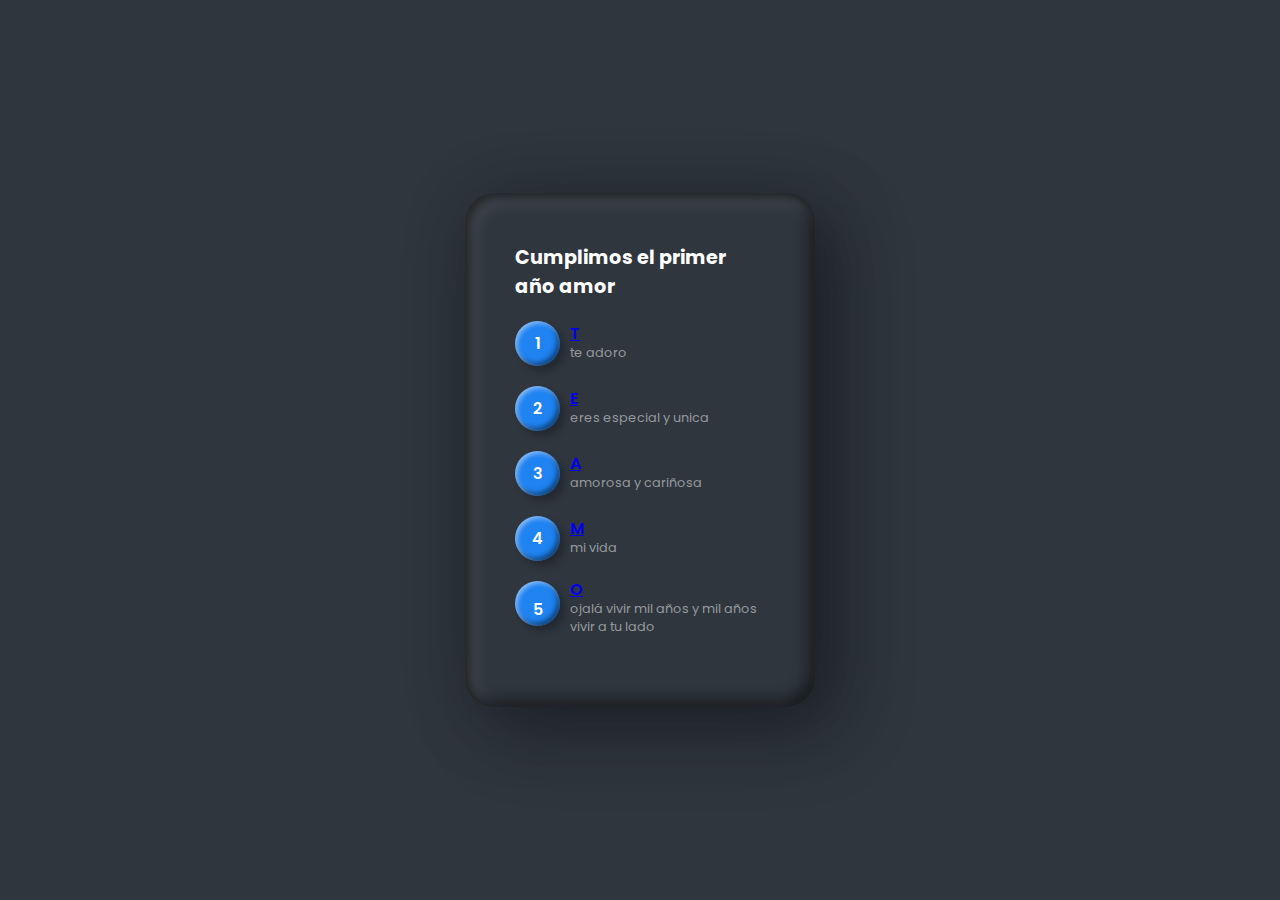
<file: index.html>
<!DOCTYPE html>
<html lang="en">
<head>
  <meta charset="UTF-8">
  <meta name="viewport" content="width=device-width, initial-scale=1.0">
  <title>YA UN AÑO</title>
  <link rel="stylesheet" href="style.css">
</head>
<body>
  <div class="container">
    <div class="list">
      <h3>Cumplimos el primer año amor</h3>
      <div class="list-item">
        <div class="rank"><span>1</span></div>
        <div class="name">
          <h4><a href="amor.html">T</a></h4>
          <p>te adoro</p>
        </div>
      </div>
      <div class="list-item">
        <div class="rank"><span>2</span></div>
        <div class="name">
          <h4><a href="e.html">E</a></h4>
          <p>eres especial y unica</p>
        </div>
      </div>
      <div class="list-item">
        <div class="rank"><span>3</span></div>
        <div class="name">
          <h4><a href="a.html">A</a></h4>
          <p>amorosa y cariñosa</p>
        </div>
      </div>
      <div class="list-item">
        <div class="rank"><span>4</span></div>
        <div class="name">
          <h4><a href="m.html">M</a></h4>
          <p>mi vida</p>
        </div>
      </div>
      <div class="list-item">
        <div class="rank"><span>5</span></div>
        <div class="name">
          <h4><a href="o.html">O</a></h4>
          <p>ojalá vivir mil años y mil años vivir a tu lado</p>
        </div>
      </div>
      
    </div>
  </div>
</body>
</html>
</file>
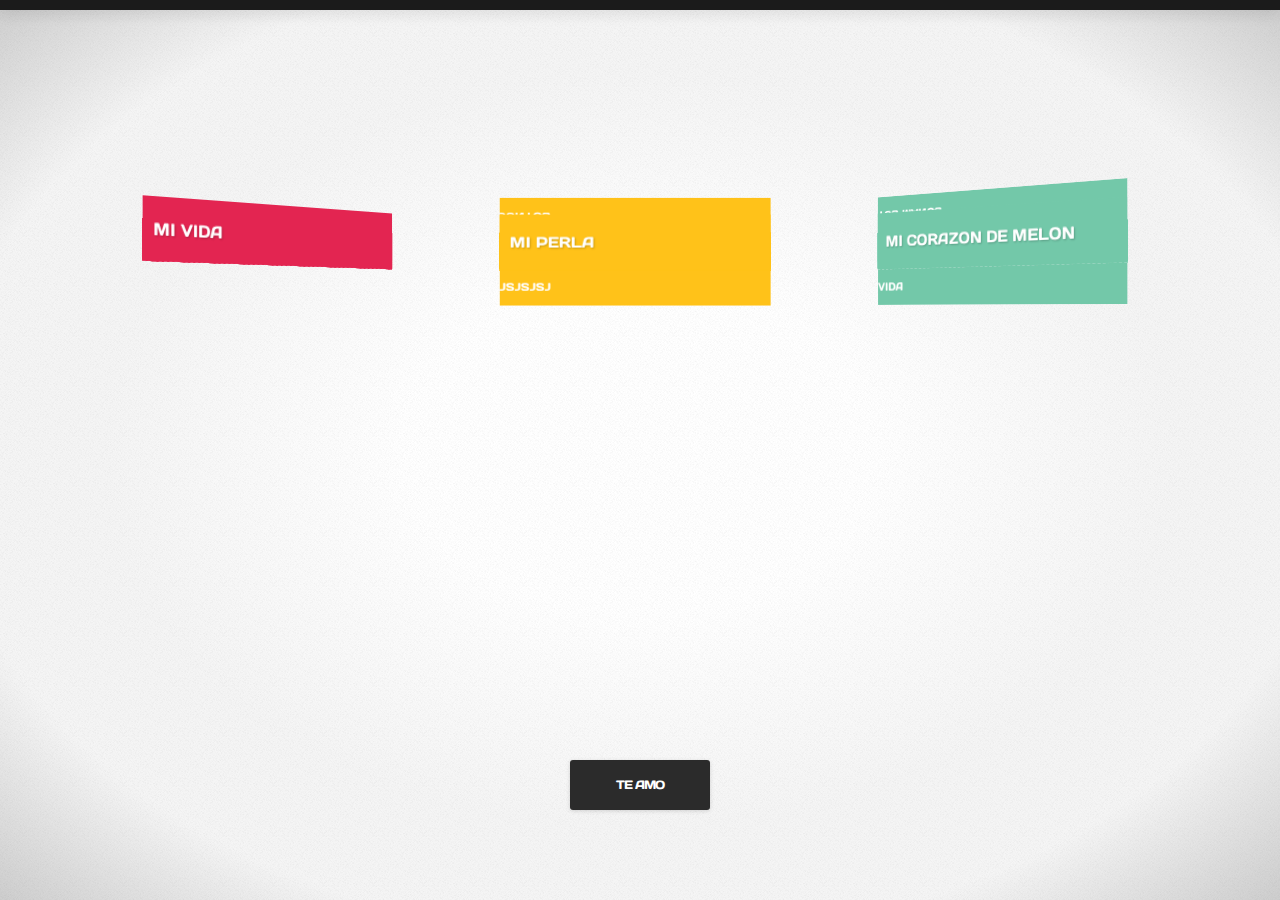
<file: a.html>
<!DOCTYPE html>
<html lang="en">
<head>
  <meta charset="UTF-8">
  <meta name="viewport" content="width=device-width, initial-scale=1.0">
  <title>YA UN AÑO</title>
  <link rel="stylesheet" href="s.css">
  <link href='http://fonts.googleapis.com/css?family=Days+One' rel='stylesheet' type='text/css'>
</head>
<body>
    <section class="demo">

        <dl class="list nigiri">
            <dt>MI VIDA</dt>
            <dd><a href="#">Extraordinaria</a></dd>
            <dd><a href="#">Perfecta</a></dd>
            <dd><a href="#">Cariñosa</a></dd>
            <dd><a href="#">Amable</a></dd>
            <dd><a href="#">Responsable</a></dd>
            <dd><a href="#">Un gran corazon</a></dd>
            <dd><a href="#">Detallista</a></dd>
            <dd><a href="#">Ordenada</a></dd>
            <dd><a href="#">Unica</a></dd>
            <dd><a href="#">El amor de mi vida</a></dd>
        </dl>

        <dl class="list maki">
            <dt>MI PERLA</dt>
            <dd><a href="#">cumplimos un año de estar juntos</a></dd>
            <dd><a href="#">un año de ser felices</a></dd>
            <dd><a href="#">un año de vivir nuevas cosas</a></dd>
            <dd><a href="#">un año de enamorarme mas de ti</a></dd>
            <dd><a href="#">un año de una vida que nos falta</a></dd>
            <dd><a href="#">un año lleno de sonrisas y amor</a></dd>
            <dd><a href="#">un año mas cerca de esa vida juntos</a></dd>
            <dd><a href="#">un año de aventuras y dramas jsjsjsj</a></dd>
            <dd><a href="#">un año de estar a tu lado</a></dd>
            <dd><a href="#">un año mi amor</a></dd>
        </dl>

        <dl class="list sashimi">
            <dt>MI CORAZON DE MELON</dt>
            <dd><a href="#">Gracias por estar conmigo</a></dd>
            <dd><a href="#">Gracias por darle sentido a mi vida</a></dd>
            <dd><a href="#">Gracias por esa luz que das</a></dd>
            <dd><a href="#">Gracias por aguantarme</a></dd>
            <dd><a href="#">Gracias por soportarme</a></dd>
            <dd><a href="#">Gracias por amarme</a></dd>
            <dd><a href="#">Gracias por existir</a></dd>
            <dd><a href="#">Gracias por ser quien eres</a></dd>
            <dd><a href="#">Siempre tendras mi corazon en tus manos</a></dd>
        </dl>

        <a href="#" class="toggle">TE AMO</a>

    </section>

    <script src="http://ajax.googleapis.com/ajax/libs/jquery/1.8.0/jquery.min.js"></script>
    <script src="makisu.js"></script>
    <script>

        if ($.fn.makisu.enabled) {
            var $sashimi = $('.sashimi');
            var $nigiri = $('.nigiri');
            var $maki = $('.maki');

            $nigiri.makisu({
                selector: 'dd',
                overlap: 0.85,
                speed: 1.7
            });

            $maki.makisu({
                selector: 'dd',
                overlap: 0.6,
                speed: 0.85
            });

            $sashimi.makisu({
                selector: 'dd',
                overlap: 0.2,
                speed: 0.5
            });

            $('.list').makisu('open');

            $('.toggle').on('click', function () {
                $('.list').makisu('toggle');
            });

            $('.demo a').click(function (event) {
                event.preventDefault();
            });

        } else {
            $('.warning').show();
        }

    </script>
</body>

</html>
</file>
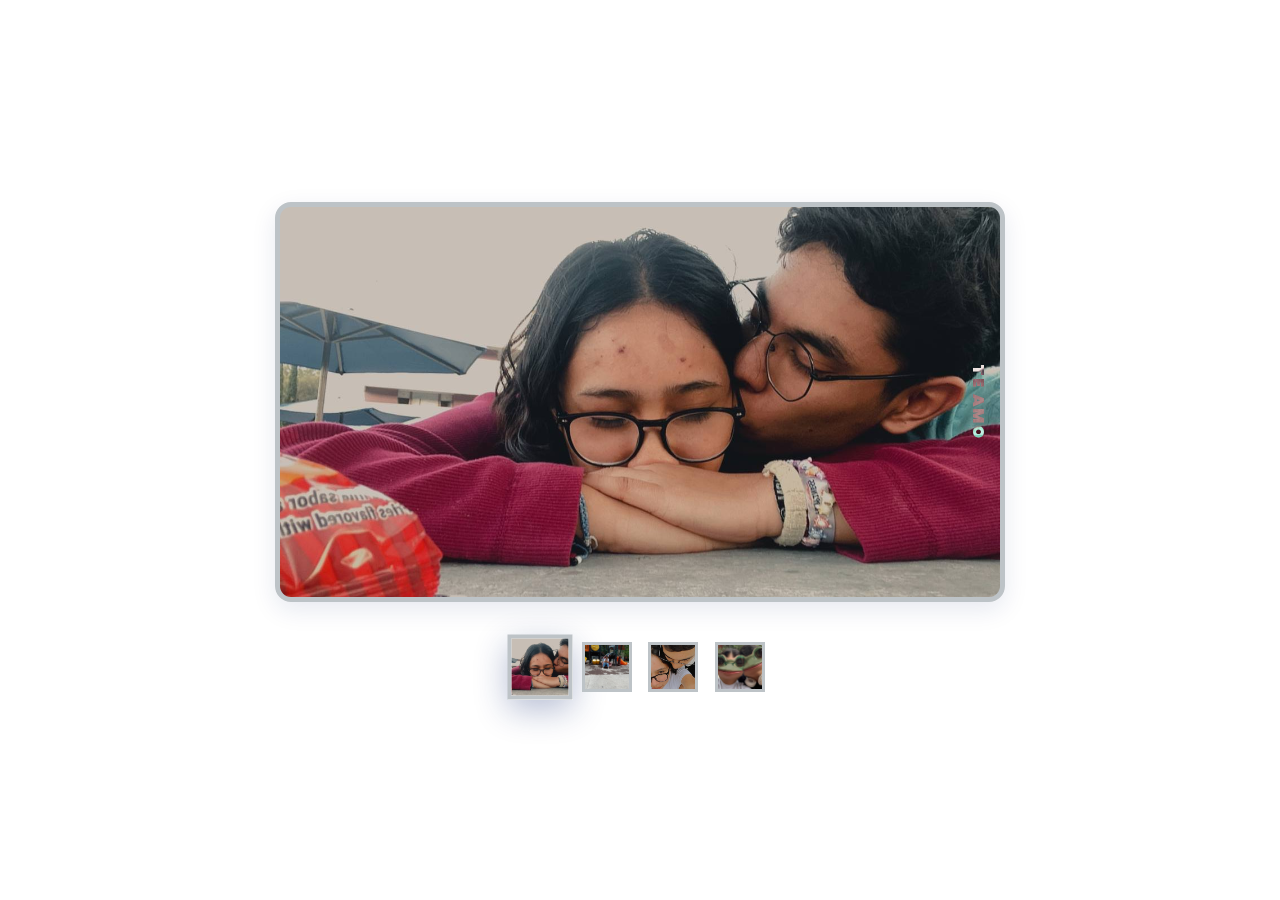
<file: amor.html>
<!DOCTYPE html>
<html lang="en">
<head>
  <meta charset="UTF-8">
  <meta name="viewport" content="width=device-width, initial-scale=1.0">
  <title>YA UN AÑO</title>
  <link rel="stylesheet" href="amor.css">
  <link rel="stylesheet" href="https://cdnjs.cloudflare.com/ajax/libs/twitter-bootstrap/4.5.0/css/bootstrap.min.css">
</head>
<body>
  <div class="section full-height over-hide px-4 px-sm-0">
    <div class="container">
      <div class="row full-height justify-content-center">
        <div class="col-lg-10 col-xl-8 align-self-center padding-tb">
          <div class="section mx-auto text-center slider-height-padding">
            <input class="checkbox frst" type="radio" id="slide-1" name="slider" checked />
            <label for="slide-1"></label>
            <input class="checkbox scnd" type="radio" name="slider" id="slider-2" />
            <label for="slider-2"></label>
            <input class="checkbox thrd" type="radio" name="slider" id="slider-3" />
            <label for="slider-3"></label>
            <input class="checkbox foth" type="radio" name="slider" id="slider-4" />
            <label for="slider-4"></label>
            <ul>
              <li>
                <span>TE AMO</span>
              </li>
              <li>
                <span>MI VIDA</span>
              </li>
              <li>
                <span>MI AMOR</span>
              </li>
              <li>
                <span>MI PERLA</span>
              </li>
            </ul>
          </div>
        </div>
      </div>
    </div>
  </div>
</body>
</html>
</file>
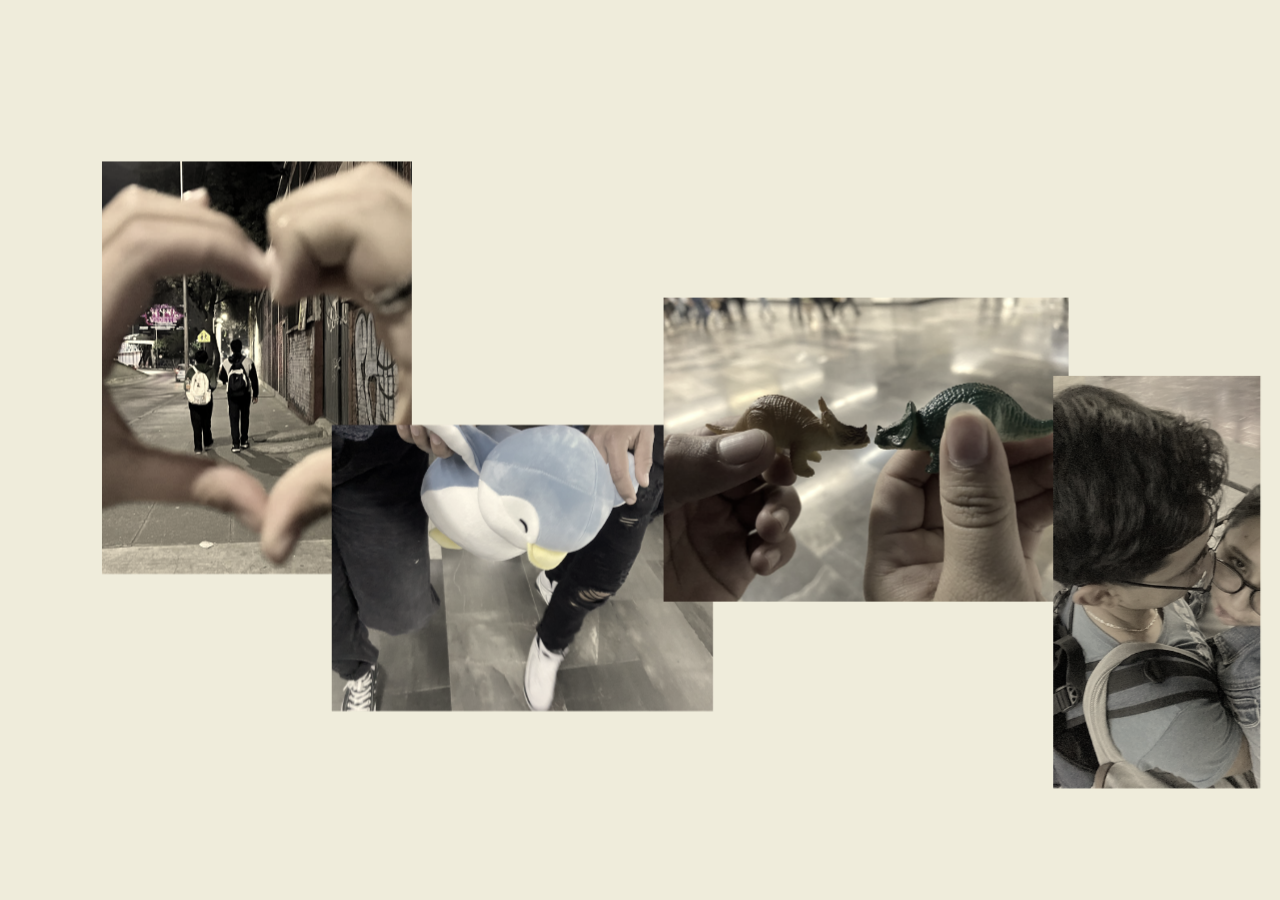
<file: m.html>
<!DOCTYPE html>
<html lang="en">
<head>
  <meta charset="UTF-8">
  <meta http-equiv="X-UA-Compatible" content="IE=edge">
  <meta name="viewport" content="width=device-width, initial-scale=1.0">
  <title>YA UN AÑO</title>
  <link rel="stylesheet" href="m.css">
</head>
<body>
  <div class="external">
    <div class="horizontal-scroll-wrapper">
      <div class="img-wrapper slower">
        <img src="m1.jpg" alt="">
      </div>
  
      <div class="img-wrapper faster">
          <img src="m2.jpg" alt="">
      </div>
  
      <div class="img-wrapper slower vertical">
          <img src="m3.jpg" alt="">
      </div>
  
      <div class="img-wrapper slower slower-down">
          <img src="m4.jpg" alt="">
      </div>
  
      <div class="img-wrapper">
          <img src="m5.jpg" alt="">
      </div>
</body>
</html>
</file>
<file: style.css>
@import url('https://fonts.googleapis.com/css2?family=Poppins:wght@100;300;400;500;600;700;800;900&display=swap');

* {
  margin: 0;
  padding: 0;
  box-sizing: border-box;
  font-family: 'Poppins', sans-serif;
}

.container {
  width: 100%;
  min-height: 100vh;
  display: flex;
  justify-content: center;
  align-items: center;
  background: #2f363e;
}

.list {
  position: relative;
  width: 350px;
  min-height: 500px;
  padding: 50px;
  background: #2f363e;
  box-shadow: 25px 25px 75px rgba(0, 0, 0, 0.25),
    10px 10px 70px rgba(0, 0, 0, 0.25),
    inset 5px 5px 10px rgba(0, 0, 0, 0.5),
    inset 5px 5px 20px rgba(255, 255, 255, 0.2),
    inset -5px -5px 15px rgba(0, 0, 0, 0.75);
  border-radius: 30px;
}

.list h3 {
  color: #fff;
  font-size: 1.2rem;
  font-weight: 700;
}

.list-item {
  position: relative;
  display: flex;
  align-items: center;
  margin: 20px 0;
  cursor: pointer;
}

.list-item::before {
  content: '';
  position: absolute;
  top: 0;
  left: 0;
  width: 45px;
  height: 45px;
  background: #1f83f2;
  border-radius: 22.5px;
  box-shadow: 5px 5px 7px rgba(0, 0, 0, 0.25),
    inset 2px 2px 5px rgba(255, 255, 255, 0.5),
    inset -3px -3px 5px rgba(0, 0, 0, 0.5);
  transition: 0.5s;
}

.list-item:hover::before {
  width: 100%;
}

.list-item .rank {
  position: relative;
  min-width: 45px;
  height: 45px;
  display: flex;
  justify-content: center;
  align-items: center;
  border-radius: 50%;
  margin-right: 10px;
}

.list-item .rank::before {
  content: '';
  position: absolute;
  width: 30px;
  height: 30px;
  background: #2f363e;
  border-radius: 30px;
  transform: scale(0);
  transition: 0.5s;
}

.list-item:hover .rank::before {
  transform: scale(1);
}

.list-item .rank span {
  position: relative;
  font-size: 1rem;
  font-weight: 600;
  color: #fff;
  transition: 0.5s;
}

.list-item .name {
  position: relative;
  line-height: 1.15rem;
}

.list-item .name h4 {
  font-weight: 600;
  color: #bcbcc0;
  transition: 0.5s;
}

.list-item .name p {
  font-size: 0.8rem;
  font-weight: 400;
  color: #95999d;
  transition: 0.5s;
}

.list-item:hover .name h4,
.list-item:hover .name p {
  color: #fff;
}
</file>
<file: s.css>
html,
body{
    -webkit-font-smoothing: antialiased;
    -moz-font-smoothing: antialiased;
    background: #ffffff;
    background: -moz-radial-gradient(center, ellipse cover, #ffffff 0%, #ffffff 26%, #f5f5f5 59%, #f5f5f5 77%, #cecece 100%);
    background: -webkit-gradient(radial, center center, 0, center center, 100%, color-stop(0%, #ffffff), color-stop(26%, #ffffff), color-stop(59%, #f5f5f5), color-stop(77%, #f5f5f5), color-stop(100%, #cecece));
    background: -webkit-radial-gradient(center, ellipse cover, #ffffff 0%, #ffffff 26%, #f5f5f5 59%, #f5f5f5 77%, #cecece 100%);
    background: -o-radial-gradient(center, ellipse cover, #ffffff 0%, #ffffff 26%, #f5f5f5 59%, #f5f5f5 77%, #cecece 100%);
    background: -ms-radial-gradient(center, ellipse cover, #ffffff 0%, #ffffff 26%, #f5f5f5 59%, #f5f5f5 77%, #cecece 100%);
    background: radial-gradient(ellipse at center, #ffffff 0%, #ffffff 26%, #f5f5f5 59%, #f5f5f5 77%, #cecece 100%);
    font-family: 'Days One', sans-serif;
    overflow: hidden;
    padding: 0;
    margin: 0;
    height: 100%;
}
body:before{
    background-image: url([data-uri]);
    position: absolute;
    content: '';
    opacity: 0.8;
    height: 100%;
    width: 100%;
    left: 0;
    top: 0;
}
a{
    -webkit-transition: all 250ms cubic-bezier(0.230, 1.000, 0.320, 1.000);
    -moz-transition: all 250ms cubic-bezier(0.230, 1.000, 0.320, 1.000);
    -ms-transition: all 250ms cubic-bezier(0.230, 1.000, 0.320, 1.000);
    -o-transition: all 250ms cubic-bezier(0.230, 1.000, 0.320, 1.000);
    transition: all 250ms cubic-bezier(0.230, 1.000, 0.320, 1.000);
    text-decoration: none;
}
.demo:after{
    box-shadow: 0 1px 16px rgba(0, 0, 0, 0.15);
    background: #1b1b1b;
    position: absolute;
    content: '';
    height: 10px;
    width: 100%;
    top: 0;
}
.list{
    -webkit-transform-style: preserve-3d;
    -moz-transform-style: preserve-3d;
    -ms-transform-style: preserve-3d;
    -o-transform-style: preserve-3d;
    transform-style: preserve-3d;
    text-transform: uppercase;
    position: absolute;
    margin-left: -140px;
    margin-top: -280px;
    top: 55%;
}
.list a{
    display: block;
    color: #fff;
}
.list a:hover{
    text-indent: 20px;
}
.list dt,
.list dd{
    text-indent: 10px;
    line-height: 55px;
    background: #E0FBAC;
    margin: 0;
    height: 55px;
    width: 270px;
    color: #fff;
}
.list dt{
    -webkit-transform: translateZ(0.3px);
    -moz-transform: translateZ(0.3px);
    -ms-transform: translateZ(0.3px);
    -o-transform: translateZ(0.3px);
    transform: translateZ(0.3px);
    text-shadow: 1px 1px 2px rgba(0, 0, 0, 0.2);
    font-size: 15px;
}
.list dd{
    border-top: 1px dashed rgba(255, 255, 255, 0.3);
    line-height: 35px;
    font-size: 11px;
    height: 35px;
    margin: 0;
}
.toggle{
    box-shadow: 0 1px 4px rgba(0, 0, 0, 0.15);
    border-radius: 3px;
    text-transform: uppercase;
    letter-spacing: -1px;
    line-height: 50px;
    margin-left: -70px;
    margin-top: -20px;
    background: #2b2b2b;
    text-align: center;
    font-size: 12px;
    position: absolute;
    height: 50px;
    bottom: 10%;
    width: 140px;
    color: #fff;
    left: 50%;
}
.toggle:hover{
    background: #E42692;
}

.sashimi dt,
.sashimi dd,
.sashimi a{
    background: #73C8A9;
}
.nigiri dt,
.nigiri dd,
.nigiri a{
    background: #E32551;
}
.maki dt,
.maki dd,
.maki a{
    background: #FFC219;
}
.sashimi a:hover{
    background: #61c19e;
}
.nigiri a:hover{
    background: #d31b46;
}
.maki a:hover{
    background: #ffbb00;
}
.nigiri{
    -webkit-transform: perspective(1200px) rotateY(40deg) !important;
    -moz-transform: perspective(1200px) rotateY(40deg) !important;
    -ms-transform: perspective(1200px) rotateY(40deg) !important;
    -o-transform: perspective(1200px) rotateY(40deg) !important;
    transform: perspective(1200px) rotateY(40deg) !important;
    -webkit-transform-origin: 110% 25%;
    -moz-transform-origin: 110% 25%;
    -ms-transform-origin: 110% 25%;
    -o-transform-origin: 110% 25%;
    transform-origin: 110% 25%;
    left: 20%;
}
.maki{
    -webkit-transform: perspective(600px) translateZ(1px) !important;
    -moz-transform: perspective(600px) translateZ(1px) !important;
    -ms-transform: perspective(600px) translateZ(1px) !important;
    -o-transform: perspective(600px) translateZ(1px) !important;
    transform: perspective(600px) translateZ(1px) !important;
    left: 50%;
}
.sashimi{
    -webkit-transform: perspective(1200px) rotateY(-40deg) !important;
    -moz-transform: perspective(1200px) rotateY(-40deg) !important;
    -ms-transform: perspective(1200px) rotateY(-40deg) !important;
    -o-transform: perspective(1200px) rotateY(-40deg) !important;
    transform: perspective(1200px) rotateY(-40deg) !important;
    -webkit-transform-origin: -10% 25%;
    -moz-transform-origin: -10% 25%;
    -ms-transform-origin: -10% 25%;
    -o-transform-origin: -10% 25%;
    transform-origin: -10% 25%;
    left: 80%;
}
</file>
<file: amor.css>
@import url('https://fonts.googleapis.com/css?family=Poppins:400,500,600,700,800,900');

body {
  font-family: 'Poppins', sans-serif;
  font-weight: 300;
  font-size: 15px;
  line-height: 1.7;
  color: #343434;
  background-color: #f1f2f6;
  overflow-x: hidden;
}
a {
  cursor: pointer;
}
a:hover {
  text-decoration: none;
}
.section {
  position: relative;
  width: 100%;
  display: block;
}
.full-height {
  min-height: 100vh;
}
.over-hide {
  overflow: hidden;
}
.padding-tb {
  padding: 100px 0;
}
[type="radio"]:checked,
[type="radio"]:not(:checked) {
  position: absolute;
  left: -9999px;
}
.checkbox:checked+label,
.checkbox:not(:checked)+label {
  position: relative;
  cursor: pointer;
  margin: 0 auto;
  text-align: center;
  margin-right: 6px;
  margin-left: 6px;
  display: inline-block;
  width: 50px;
  height: 50px;
  border: 3px solid #bdc3c7;
  background-size: cover;
  background-position: center;
  box-sizing: border-box;
  -webkit-transition: all 0.2s ease;
  transition: all 0.2s ease;
  background-image: url('am1.jpg');
  animation: border-transform 6s linear infinite alternate forwards;
  -webkit-animation-play-state: paused;
  -moz-animation-play-state: paused;
  animation-play-state: paused;
}
.checkbox.scnd+label {
  background-image: url('am2.jpg');
}
.checkbox.thrd+label {
  background-image: url('am3.jpg');
}
.checkbox.foth+label {
  background-image: url('am4.jpg');
}
.checkbox:checked+label {
  box-shadow: 0 8px 25px 0 rgba(16, 39, 112, .3);
  transform: scale(1.3);
  -webkit-animation-play-state: running;
  -moz-animation-play-state: running;
  animation-play-state: running;
}
@keyframes border-transform {
  0%,
  100% {
    border-radius: 63% 37% 54% 46% / 55% 48% 52% 45%;
  }
  14% {
    border-radius: 40% 60% 54% 46% / 49% 60% 40% 51%;
  }
  28% {
    border-radius: 54% 46% 38% 62% / 49% 70% 30% 51%;
  }
  42% {
    border-radius: 61% 39% 55% 45% / 61% 38% 62% 39%;
  }
  56% {
    border-radius: 61% 39% 67% 33% / 70% 50% 50% 30%;
  }
  70% {
    border-radius: 50% 50% 34% 66% / 56% 68% 32% 44%;
  }
  84% {
    border-radius: 46% 54% 50% 50% / 35% 61% 39% 65%;
  }
}
.slider-height-padding {
  padding-top: 440px;
}
ul {
  position: absolute;
  top: 0;
  left: 0;
  display: block;
  width: 100%;
  z-index: 100;
  padding: 0;
  margin: 0;
  list-style: none;
}
ul li {
  position: absolute;
  top: 0;
  left: 0;
  width: 100%;
  display: block;
  z-index: 100;
  padding: 0;
  margin: 0;
  list-style: none;
  height: 400px;
  border: 5px solid #bdc3c7;
  background-size: cover;
  background-position: center;
  background-image: url('am1.jpg');
  border-radius: 50%;
  box-sizing: border-box;
  font-family: 'Poppins', sans-serif;
  font-weight: 900;
  font-size: 16px;
  letter-spacing: 2px;
  line-height: 2.7;
  color: #ffffff;
  writing-mode: vertical-rl;
  opacity: 0;
  pointer-events: none;
  box-shadow: 0 8px 25px 0 rgba(16, 39, 112, .1);
  -webkit-transition: all 0.5s ease;
  transition: all 0.5s ease;
}
ul li span {
  mix-blend-mode: difference;
}
ul li:nth-child(2) {
  background-image: url('am2.jpg');
}
ul li:nth-child(3) {
  background-image: url('am3.jpg');
}
ul li:nth-child(4) {
  background-image: url('am4.jpg');
}
.checkbox.frst:checked~ul li:nth-child(1) {
  opacity: 1;
  pointer-events: auto;
  border-radius: 16px;
}
.checkbox.scnd:checked~ul li:nth-child(2) {
  opacity: 1;
  pointer-events: auto;
  border-radius: 16px;
}
.checkbox.thrd:checked~ul li:nth-child(3) {
  opacity: 1;
  pointer-events: auto;
  border-radius: 16px;
}
.checkbox.foth:checked~ul li:nth-child(4) {
  opacity: 1;
  pointer-events: auto;
  border-radius: 16px;
}



@media (max-width: 767px) {
  .slider-height-padding {
    padding-top: 340px;
  }
  ul li {
    height: 300px;
    font-size: 13px;
    letter-spacing: 1px;
  }
}
@media (max-width: 575px) {
  .slider-height-padding {
    padding-top: 240px;
  }
  ul li {
    height: 200px;
  }
}
</file>
<file: m.css>
*{
	margin: 0;
	padding: 0;
	box-sizing: border-box;
}
body{
	font-family: Hepta Slab, sans-serif;
	font-weight: 500;
	background: #efecdb;
	color: #5D4037;
}
::-webkit-scrollbar{
	width: 1px;
	height: 1px;
}
::-webkit-scrollbar-button{
	width: 1px;
	height: 1px;
}
.external{
	overflow: hidden;
	height: 100vh;
}
.horizontal-scroll-wrapper{
	display: flex;
	flex-direction: column;
	align-items: center;
	width: 100vh;
	transform: rotate(-90deg) translate3d(0, -100vh, 0);
	transform-origin: right top;
	overflow-y: auto;
	overflow-x: hidden;
	padding: 0;
	height: 100vw;
	perspective: 1px;
	transform-style: preserve-3d;
	padding-bottom: 10rem;
}
.img-wrapper{
	transform: rotate(90deg);
	display: flex;
	align-items: center;
	justify-content: center;
	min-height: 40vh;
	transform-origin: 50% 50%;
	transform: rotate(90deg) translateZ(.1px) scale(0.9) translateX(0px) translateY(-3vh);
	transition: 1s;
}
.img-wrapper:hover{
	min-height: 65vh;
}
.slower{
	transform: rotate(90deg) translateZ(-0.2px) scale(1.1) translateX(0%) translateY(-10vh);
}
.slower1{
	transform: rotate(90deg) translateZ(-0.25px) scale(1.05) translateX(0%) translateY(8vh);
}
.slower2{
	transform: rotate(90deg) translateZ(-0.3px) scale(1.3) translateX(0%) translateY(2vh);
}
.slower-down{
	transform: rotate(90deg) translateZ(-0.2px) scale(1.1) translateX(0%) translateY(16vh);
}
.faster{
	transform: rotate(90deg) translateZ(0.15px) scale(0.8) translateX(0%) translateY(14vh);
}
.faster1{
	transform: rotate(90deg) translateZ(0.05px) scale(0.8) translateX(0%) translateY(10vh);
}
.fastest{
	transform: rotate(90deg) translateZ(0.22px) scale(0.7) translateX(-10vh) translateY(-15vh);
}
.vertical{
	transform: rotate(90deg) translateZ(-.15px) scale(1.15) translateX(0%) translateY(0%);
}
.last{
	transform: rotate(90deg) translateZ(-.2px) scale(1.1) translateX(25vh) translateY(-8vh);
}
.img-wrapper a{
	overflow: hidden;
	display: block;
	padding: 1vh;
	background: #efecdb;
	box-shadow: 0 10px 50px #5f2f1182;
}
img{
	max-width: 45vh;
	max-height: 50vh;
	transition: .5s;
	vertical-align: top;
	filter: saturate(40%) sepia(30%) hue-rotate(5deg);
}
</file>
